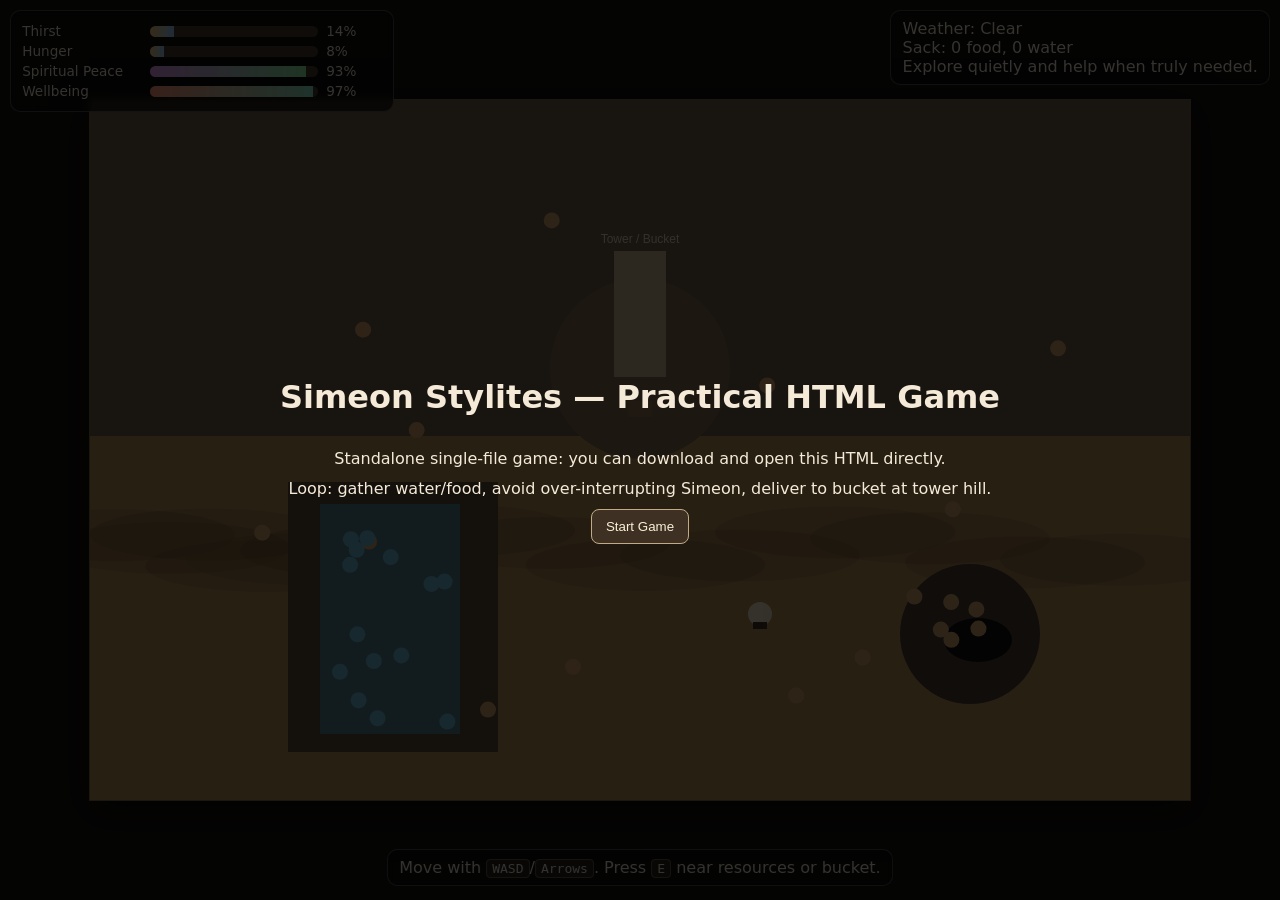
<file: game/simeon_stylites_game.html>
<!doctype html>
<html lang="en">
<head>
  <meta charset="UTF-8" />
  <meta name="viewport" content="width=device-width,initial-scale=1" />
  <title>Simeon Stylites Game (Standalone HTML)</title>
  <style>
    :root { --panel: rgba(10, 10, 10, 0.7); --border: rgba(255,255,255,.25); }
    html,body { margin:0; height:100%; background:#14110e; color:#f5ead8; font-family:Inter,system-ui,Segoe UI,Arial,sans-serif; }
    #wrap { position:fixed; inset:0; display:grid; place-items:center; }
    canvas { width:min(96vw,1100px); height:min(82vh,700px); border:1px solid #7d684a; background:#2f271f; box-shadow:0 10px 34px rgba(0,0,0,.5); }
    .hud { position:fixed; pointer-events:none; }
    .panel { background:var(--panel); border:1px solid var(--border); border-radius:10px; padding:.5rem .7rem; backdrop-filter: blur(3px); }
    #meters { top:10px; left:10px; width:360px; }
    .row { display:grid; grid-template-columns:120px 1fr 56px; gap:.5rem; margin:.25rem 0; align-items:center; font-size:.85rem; }
    .bar { height:11px; border-radius:6px; background:#47392b; overflow:hidden; }
    .fill { height:100%; background:linear-gradient(90deg,#f5c36e,#91ccff); width:0%; }
    #peace.fill { background:linear-gradient(90deg,#de95ed,#8af0a2); }
    #well.fill { background:linear-gradient(90deg,#ff9377,#89e7c7); }
    #info { left:50%; bottom:14px; transform:translateX(-50%); min-width:360px; text-align:center; }
    #status { top:10px; right:10px; min-width:320px; }
    #start { position:fixed; inset:0; display:grid; place-content:center; gap:.7rem; text-align:center; background:rgba(0,0,0,.78); z-index:5; }
    button { border:1px solid #c2aa84; background:#3e3123; color:#f9efd9; border-radius:8px; padding:.55rem .9rem; cursor:pointer; }
    kbd { background:#2a221b; border:1px solid #665340; border-radius:4px; padding:1px 5px; }
  </style>
</head>
<body>
  <div id="wrap"><canvas id="game" width="1100" height="700"></canvas></div>

  <div id="meters" class="hud panel">
    <div class="row"><span>Thirst</span><div class="bar"><div class="fill" id="thirst"></div></div><span id="thirstTxt">0%</span></div>
    <div class="row"><span>Hunger</span><div class="bar"><div class="fill" id="hunger"></div></div><span id="hungerTxt">0%</span></div>
    <div class="row"><span>Spiritual Peace</span><div class="bar"><div class="fill" id="peace"></div></div><span id="peaceTxt">100%</span></div>
    <div class="row"><span>Wellbeing</span><div class="bar"><div class="fill" id="well"></div></div><span id="wellTxt">100%</span></div>
  </div>

  <div id="status" class="hud panel">
    <div id="weatherTxt">Weather: Clear</div>
    <div id="sackTxt">Sack: empty</div>
    <div id="msg">Explore quietly and aid only when needed.</div>
  </div>

  <div id="info" class="hud panel">Move with <kbd>WASD</kbd>/<kbd>Arrows</kbd>. Press <kbd>E</kbd> near resources or bucket.</div>

  <div id="start">
    <h1>Simeon Stylites — Practical HTML Game</h1>
    <div>Standalone single-file game: you can download and open this HTML directly.</div>
    <div>Loop: gather water/food, avoid over-interrupting Simeon, deliver to bucket at tower hill.</div>
    <div><button id="startBtn">Start Game</button></div>
  </div>

  <script>
  (() => {
    const c = document.getElementById('game');
    const ctx = c.getContext('2d');
    const W = c.width, H = c.height;
    const center = {x: W*0.5, y: H*0.52};
    const ui = {
      thirst: byId('thirst'), hunger: byId('hunger'), peace: byId('peace'), well: byId('well'),
      thirstTxt: byId('thirstTxt'), hungerTxt: byId('hungerTxt'), peaceTxt: byId('peaceTxt'), wellTxt: byId('wellTxt'),
      weatherTxt: byId('weatherTxt'), sackTxt: byId('sackTxt'), msg: byId('msg'), info: byId('info'), start: byId('start')
    };

    const state = {
      started: false,
      player: {x: center.x + 120, y: center.y + 150, r: 12, speed: 170},
      meters: {thirst: 14, hunger: 8, peace: 93, wellbeing: 97},
      sack: {water: 0, food: 0},
      day: 0.21,
      weather: 'clear', weatherTimer: 18,
      messageTimer: 0,
      quotes: [
        '"Keep watch over your heart before all labor." — attributed in later Simeon traditions',
        '"Endure little hardship willingly, and prayer grows steady." — ascetic tradition',
        '"Be silent often, and your spirit is less scattered." — attributed saying'
      ],
      items: [],
      keys: new Set(),
    };

    const zones = {
      tower: {x:center.x, y:center.y-95, r:90},
      bucket: {x:center.x, y:center.y-55, r:18},
      creek: {x:center.x-320, y:center.y+40, w:140, h:230},
      cave: {x:center.x+330, y:center.y+170, r:70},
    };

    seedItems();
    render(0);
    updateHUD();

    byId('startBtn').onclick = () => { state.started = true; ui.start.style.display='none'; tell('Listen, observe, and act sparingly.'); last = performance.now(); requestAnimationFrame(loop); };
    addEventListener('keydown', e => { state.keys.add(e.key.toLowerCase()); if (e.key.toLowerCase()==='e') interact(); });
    addEventListener('keyup', e => state.keys.delete(e.key.toLowerCase()));

    let last = 0;
    function loop(ts) {
      const dt = Math.min(0.033, (ts-last)/1000); last = ts;
      update(dt); render(ts/1000); requestAnimationFrame(loop);
    }

    function update(dt){
      movePlayer(dt); tickWeather(dt); tickMeters(dt); regenerate(dt); checkHover();
      if (state.messageTimer>0) state.messageTimer -= dt;
      updateHUD();
    }

    function movePlayer(dt){
      const k = state.keys;
      let dx = 0, dy = 0;
      if (k.has('w')||k.has('arrowup')) dy -= 1;
      if (k.has('s')||k.has('arrowdown')) dy += 1;
      if (k.has('a')||k.has('arrowleft')) dx -= 1;
      if (k.has('d')||k.has('arrowright')) dx += 1;
      if (!dx && !dy) return;
      const len = Math.hypot(dx,dy); dx/=len; dy/=len;
      let speed = state.player.speed;
      if (inDust()) speed *= 0.56;
      state.player.x = clamp(state.player.x + dx*speed*dt, 28, W-28);
      state.player.y = clamp(state.player.y + dy*speed*dt, 28, H-28);
    }

    function tickWeather(dt){
      state.day = (state.day + dt*0.01) % 1;
      state.weatherTimer -= dt;
      if (state.weatherTimer <= 0){
        state.weather = pick(['clear','scorching','rain','dust','night']);
        state.weatherTimer = rnd(18,34);
      }
    }

    function tickMeters(dt){
      const w = weatherMods(state.weather);
      state.meters.thirst = clamp(state.meters.thirst + dt*1.52*w.thirst, 0, 100);
      state.meters.hunger = clamp(state.meters.hunger + dt*0.58, 0, 100);
      state.meters.peace = clamp(state.meters.peace + dt*0.08, 0, 100);
      const deficit = state.meters.thirst*0.45 + state.meters.hunger*0.29 + (100-state.meters.peace)*0.20;
      state.meters.wellbeing = clamp(100-deficit, 0, 100);
      if (state.meters.thirst>85 && state.meters.hunger>75) state.meters.wellbeing = clamp(state.meters.wellbeing-dt*1.4,0,100);
    }

    function regenerate(dt){
      for (const it of state.items) {
        if (!it.taken) continue;
        it.respawn -= dt;
        if (it.respawn <= 0){
          const fresh = randomItem(it.type);
          it.x=fresh.x; it.y=fresh.y; it.taken=false;
        }
      }
    }

    function checkHover(){
      const near = nearestItem();
      if (dist(state.player, zones.bucket) < 30) ui.info.textContent = 'Bucket — Press E to offer sack items to Simeon.';
      else if (near && dist(state.player, near) < 26) ui.info.textContent = `${near.label} — Press E to collect.`;
      else ui.info.textContent = 'Move with WASD/Arrows. Press E near resources or bucket.';
    }

    function interact(){
      if (!state.started) return;
      if (dist(state.player, zones.bucket) < 30) return deliver();
      const near = nearestItem();
      if (near && dist(state.player, near) < 26 && !near.taken){
        near.taken = true; near.respawn = rnd(14,24);
        state.sack[near.type]++;
        tell(`${near.label} stored in your front sack.`);
      }
    }

    function deliver(){
      const needWater = state.weather !== 'rain' && state.meters.thirst > 54;
      const needFood = state.meters.hunger > 56;
      const useful = (needWater && state.sack.water>0) || (needFood && state.sack.food>0);
      state.meters.peace = clamp(state.meters.peace - (useful ? 2 : 9), 0, 100);

      if (needWater && state.sack.water>0){ state.sack.water--; state.meters.thirst = clamp(state.meters.thirst-38,0,100); }
      if (needFood && state.sack.food>0){ state.sack.food--; state.meters.hunger = clamp(state.meters.hunger-32,0,100); }

      if (useful) tell(`Bucket raised to Simeon. ${pick(state.quotes)}`);
      else tell('You interrupted without need. Spiritual peace declines.');
    }

    function render(t){
      const sky = skyColor();
      ctx.fillStyle = sky; ctx.fillRect(0,0,W,H);
      drawDesert(); drawZones(t); drawItems(); drawTower(); drawPlayer(); drawWeatherFx(t);
    }

    function drawDesert(){
      ctx.fillStyle = '#b68f58'; ctx.fillRect(0,H*0.48,W,H*0.52);
      for (let i=0;i<14;i++) {
        ctx.fillStyle = i%2 ? 'rgba(110,86,55,.25)' : 'rgba(84,62,39,.20)';
        ctx.beginPath(); ctx.ellipse((i*95 + 80)%W, H*0.64 + Math.sin(i*1.5)*18, 120, 26, 0,0,Math.PI*2); ctx.fill();
      }
    }

    function drawZones(t){
      // tower hill
      ctx.fillStyle = '#7e6c4f';
      ctx.beginPath(); ctx.arc(zones.tower.x, zones.tower.y, zones.tower.r, 0, Math.PI*2); ctx.fill();
      // canyon + creek
      ctx.fillStyle = '#5d4934'; ctx.fillRect(zones.creek.x-32, zones.creek.y-22, zones.creek.w+70, zones.creek.h+40);
      ctx.fillStyle = 'rgba(74,160,192,.65)';
      ctx.fillRect(zones.creek.x, zones.creek.y + Math.sin(t*2)*3, zones.creek.w, zones.creek.h);
      // cave
      ctx.fillStyle = '#4b3b2e'; ctx.beginPath(); ctx.arc(zones.cave.x, zones.cave.y, zones.cave.r, 0, Math.PI*2); ctx.fill();
      ctx.fillStyle = '#0f0e10'; ctx.beginPath(); ctx.ellipse(zones.cave.x+8, zones.cave.y+6, 34, 22, 0, 0, Math.PI*2); ctx.fill();
    }

    function drawTower(){
      ctx.fillStyle = '#c7b08f'; ctx.fillRect(zones.tower.x-26, zones.tower.y-118, 52, 126);
      ctx.fillStyle = '#8f7252'; ctx.fillRect(zones.bucket.x-12, zones.bucket.y-8, 24, 16);
      ctx.fillStyle = '#e8dcc8';
      ctx.font = '12px sans-serif'; ctx.textAlign='center';
      ctx.fillText('Tower / Bucket', zones.tower.x, zones.tower.y-126);
    }

    function drawItems(){
      for (const it of state.items){
        if (it.taken) continue;
        ctx.fillStyle = it.type==='water' ? '#68b6d7' : '#d4a16b';
        ctx.beginPath(); ctx.arc(it.x,it.y,8,0,Math.PI*2); ctx.fill();
      }
    }

    function drawPlayer(){
      ctx.fillStyle='#efe1c5'; ctx.beginPath(); ctx.arc(state.player.x,state.player.y,state.player.r,0,Math.PI*2); ctx.fill();
      ctx.fillStyle='#3f3124'; ctx.fillRect(state.player.x-7,state.player.y+8,14,7);
    }

    function drawWeatherFx(t){
      if (state.weather==='night') { ctx.fillStyle='rgba(15,22,38,.42)'; ctx.fillRect(0,0,W,H); }
      if (state.weather==='rain') {
        ctx.strokeStyle='rgba(180,220,255,.4)'; ctx.lineWidth=1;
        for(let i=0;i<130;i++){ const x=(i*87 + t*290)%W; const y=(i*39 + t*450)%H; ctx.beginPath(); ctx.moveTo(x,y); ctx.lineTo(x-4,y+12); ctx.stroke(); }
      }
      if (state.weather==='dust') {
        ctx.fillStyle='rgba(204,162,95,.35)'; ctx.fillRect(0,0,W,H);
        for(let i=0;i<80;i++){ ctx.fillStyle='rgba(180,130,70,.18)'; ctx.beginPath(); ctx.arc((i*71+t*80)%W,(i*29+t*35)%H, rnd(2,5),0,Math.PI*2); ctx.fill(); }
      }
      if (state.weather==='scorching') { ctx.fillStyle='rgba(255,164,58,.13)'; ctx.fillRect(0,0,W,H); }
    }

    function updateHUD(){
      setBar('thirst', state.meters.thirst); setBar('hunger', state.meters.hunger); setBar('peace', state.meters.peace); setBar('well', state.meters.wellbeing);
      ui.thirstTxt.textContent = `${state.meters.thirst.toFixed(0)}%`;
      ui.hungerTxt.textContent = `${state.meters.hunger.toFixed(0)}%`;
      ui.peaceTxt.textContent = `${state.meters.peace.toFixed(0)}%`;
      ui.wellTxt.textContent = `${state.meters.wellbeing.toFixed(0)}%`;
      ui.weatherTxt.textContent = `Weather: ${cap(state.weather)}`;
      ui.sackTxt.textContent = `Sack: ${state.sack.food} food, ${state.sack.water} water`;
      if (state.messageTimer<=0) ui.msg.textContent = 'Explore quietly and help when truly needed.';
    }

    function setBar(id,val){ byId(id).style.width = `${val}%`; }
    function seedItems(){ for(let i=0;i<18;i++) state.items.push(randomItem('food')); for(let i=0;i<14;i++) state.items.push(randomItem('water')); }
    function randomItem(type){
      if (type==='water') return {type,label:'Water Vessel',x:rnd(zones.creek.x+10,zones.creek.x+zones.creek.w-10),y:rnd(zones.creek.y+10,zones.creek.y+zones.creek.h-10),taken:false,respawn:0};
      const fromCave = Math.random()<0.24;
      return {type,label:'Dry Food Bundle',x: fromCave ? rnd(zones.cave.x-50,zones.cave.x+30) : rnd(80,W-80), y: fromCave ? rnd(zones.cave.y-40,zones.cave.y+20) : rnd(90,H-80), taken:false, respawn:0};
    }

    function nearestItem(){
      let best=null, bd=1e9;
      for(const it of state.items){ if(it.taken) continue; const d = dist(state.player,it); if(d<bd){bd=d;best=it;} }
      return best;
    }
    function weatherMods(w){ return ({clear:{thirst:1}, scorching:{thirst:2.5}, rain:{thirst:.24}, dust:{thirst:1.9}, night:{thirst:.6}})[w]; }
    function inDust(){ return state.weather==='dust'; }
    function skyColor(){
      const l = 0.55 + Math.sin(state.day*Math.PI*2)*0.2;
      if (state.weather==='night') return `rgba(${30*l|0},${35*l|0},${58*l|0},1)`;
      return `rgba(${150*l|0},${125*l|0},${92*l|0},1)`;
    }

    function tell(m){ ui.msg.textContent = m; state.messageTimer = 5; }
    function byId(id){ return document.getElementById(id); }
    function rnd(a,b){ return a + Math.random()*(b-a); }
    function pick(a){ return a[Math.floor(Math.random()*a.length)]; }
    function clamp(v,a,b){ return Math.max(a, Math.min(b,v)); }
    function cap(s){ return s[0].toUpperCase()+s.slice(1); }
    function dist(a,b){ return Math.hypot(a.x-b.x,a.y-b.y); }
  })();
  </script>
</body>
</html>
</file>
